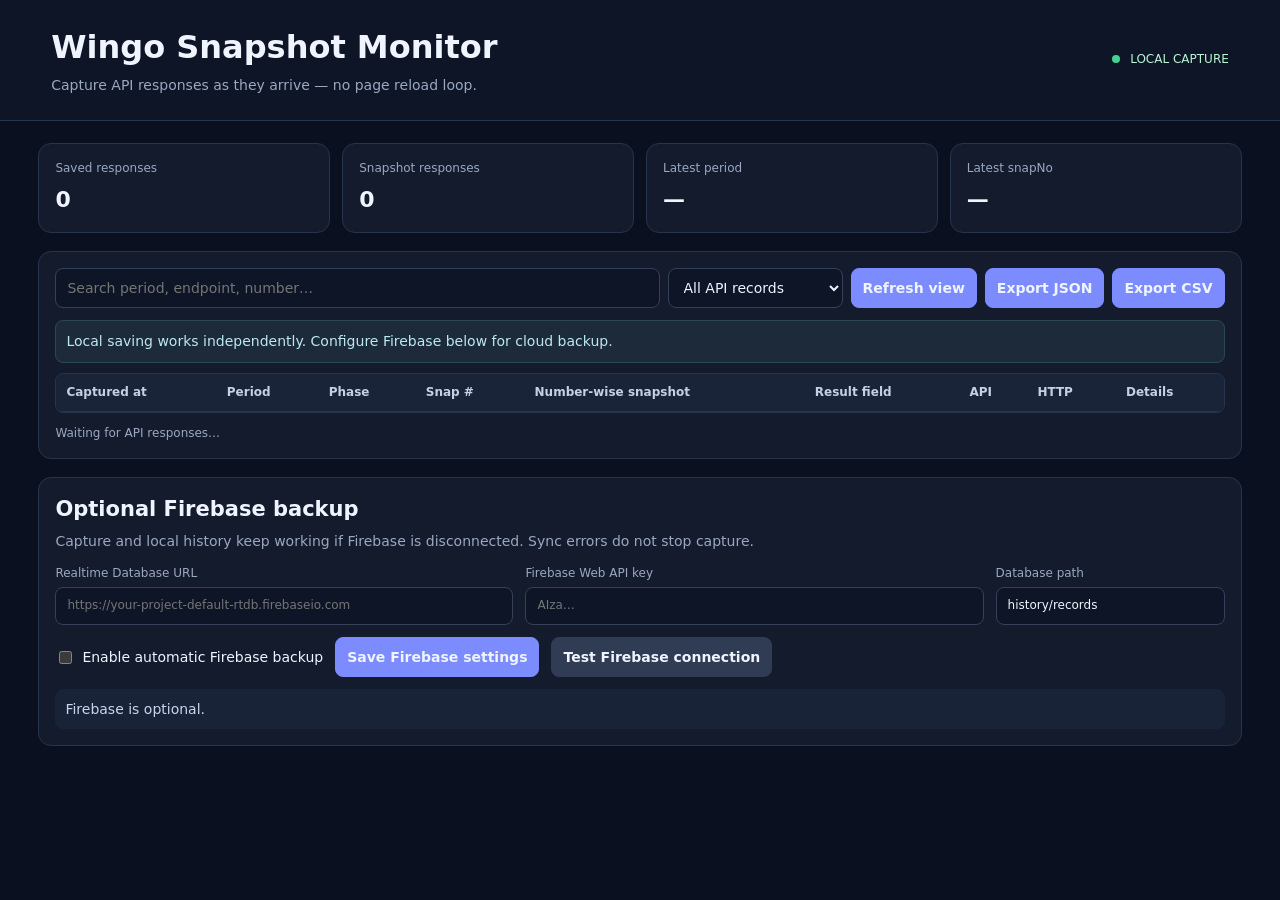
<file: index.html>
<!doctype html><html><head><meta charset="utf-8"><meta name="viewport" content="width=device-width,initial-scale=1"><title>Wingo Snapshot Monitor</title><link rel="stylesheet" href="style.css"></head><body><header><div><h1>Wingo Snapshot Monitor</h1><p>Capture API responses as they arrive — no page reload loop.</p></div><div class="live"><i></i> LOCAL CAPTURE</div></header><main><section class="metrics"><article><span>Saved responses</span><strong id="total">0</strong></article><article><span>Snapshot responses</span><strong id="snapshots">0</strong></article><article><span>Latest period</span><strong id="period">—</strong></article><article><span>Latest snapNo</span><strong id="snapno">—</strong></article></section><section class="panel"><div class="toolbar"><input id="search" placeholder="Search period, endpoint, number…"><select id="type"><option value="all">All API records</option><option value="snapshot">Snapshots only</option><option value="result-history">Result/history APIs</option></select><button id="refresh">Refresh view</button><button id="exportJson">Export JSON</button><button id="exportCsv">Export CSV</button></div><div class="note">Local saving works independently. Configure Firebase below for cloud backup.</div><div class="tablewrap"><table><thead><tr><th>Captured at</th><th>Period</th><th>Phase</th><th>Snap #</th><th>Number-wise snapshot</th><th>Result field</th><th>API</th><th>HTTP</th><th>Details</th></tr></thead><tbody id="rows"></tbody></table></div><footer id="foot">Waiting for API responses…</footer></section><section class="panel settings"><h2>Optional Firebase backup</h2><p>Capture and local history keep working if Firebase is disconnected. Sync errors do not stop capture.</p><div class="settingsgrid"><label>Realtime Database URL<input id="fbUrl" placeholder="https://your-project-default-rtdb.firebaseio.com"></label><label>Firebase Web API key<input id="fbKey" placeholder="AIza…"></label><label>Database path<input id="fbPath" value="history/records"></label></div><div class="checks"><label><input type="checkbox" id="fbEnabled"> Enable automatic Firebase backup</label><button id="saveSettings">Save Firebase settings</button><button id="testFirebase" class="secondary">Test Firebase connection</button></div><div id="fbStatus" class="status">Firebase is optional.</div></section></main><dialog id="detail"><div class="dialoghead"><h2>Captured response</h2><button id="closeDetail">Close</button></div><pre id="json"></pre></dialog><script src="app.js"></script></body></html>
</file>
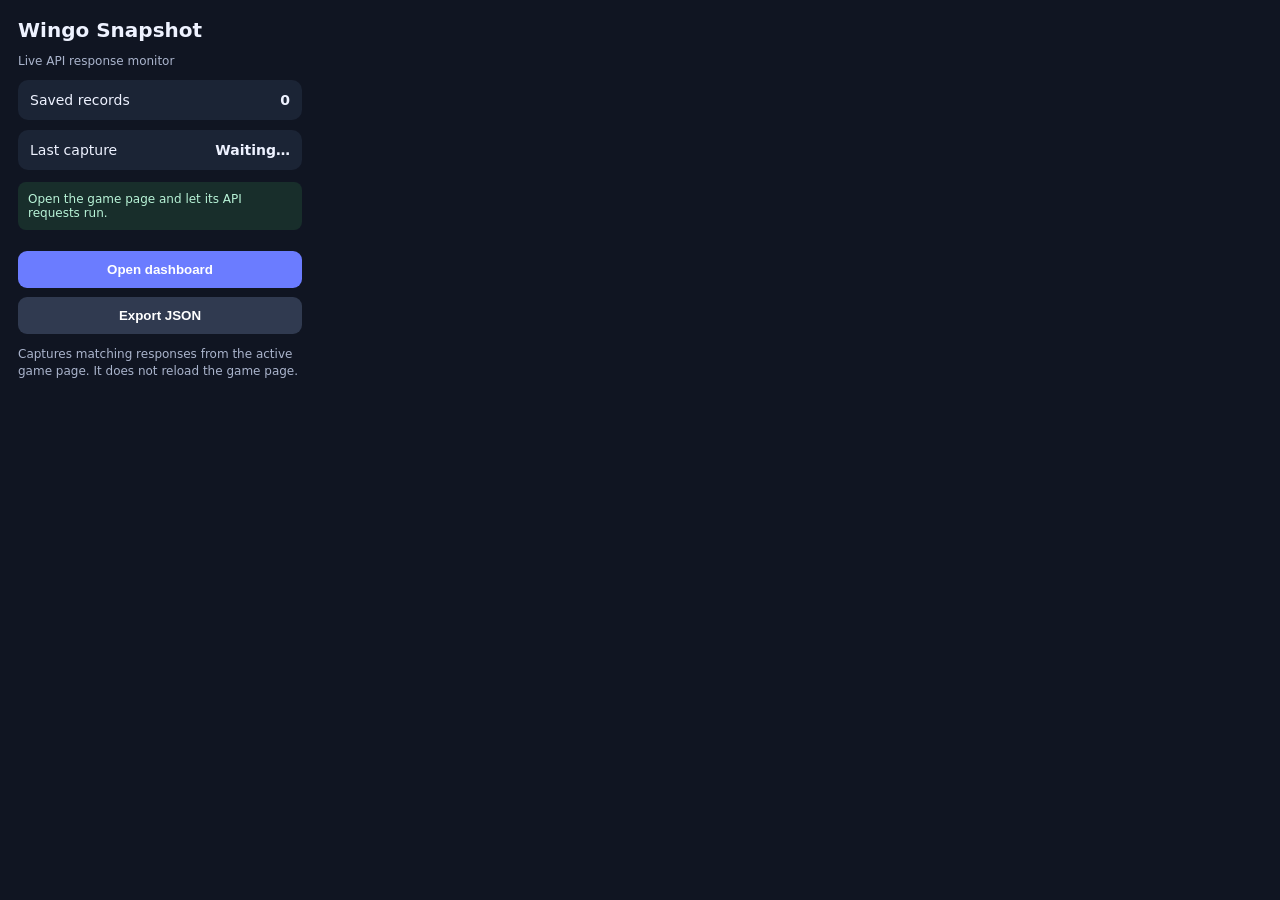
<file: popup.html>
<!doctype html><html><head><meta charset="utf-8"><meta name="viewport" content="width=device-width,initial-scale=1"><link rel="stylesheet" href="popup.css"><title>Wingo Snapshot</title></head><body><main><h1>Wingo Snapshot</h1><p class="sub">Live API response monitor</p><div class="stat"><span>Saved records</span><strong id="count">0</strong></div><div class="stat"><span>Last capture</span><strong id="last">Waiting…</strong></div><div class="status" id="status">Open the game page and let its API requests run.</div><button id="dashboard">Open dashboard</button><button class="secondary" id="export">Export JSON</button><p class="hint">Captures matching responses from the active game page. It does not reload the game page.</p></main><script src="popup.js"></script></body></html>
</file>
<file: style.css>
:root{color-scheme:dark;--bg:#0b1020;--panel:#131b2d;--line:#28344b;--muted:#9aa8c2;--text:#eff4ff;--accent:#7c8cff}*{box-sizing:border-box}body{margin:0;background:var(--bg);color:var(--text);font:14px/1.45 system-ui,Arial}header{display:flex;justify-content:space-between;align-items:center;gap:20px;padding:24px clamp(16px,4vw,52px);border-bottom:1px solid var(--line);background:#0e1526}h1{margin:0;font-size:clamp(22px,3vw,32px)}header p{margin:5px 0 0;color:var(--muted)}.live{white-space:nowrap;color:#b9f5d4;font-size:12px}.live i{display:inline-block;width:8px;height:8px;background:#42d392;border-radius:50%;margin-right:6px}main{padding:22px clamp(12px,3vw,40px);max-width:1800px;margin:auto}.metrics{display:grid;grid-template-columns:repeat(4,minmax(0,1fr));gap:12px;margin-bottom:18px}.metrics article,.panel{background:var(--panel);border:1px solid var(--line);border-radius:13px}.metrics article{padding:16px;min-width:0}.metrics span{display:block;color:var(--muted);font-size:12px}.metrics strong{display:block;font-size:22px;margin-top:7px;overflow-wrap:anywhere}.panel{padding:16px;margin-bottom:18px}.toolbar{display:flex;flex-wrap:wrap;gap:8px;margin-bottom:12px}.toolbar input{flex:1;min-width:210px}input,select,button{font:inherit;border:1px solid #35415a;border-radius:8px;background:#0e1526;color:var(--text);padding:9px 11px}button{background:var(--accent);border-color:var(--accent);font-weight:650;cursor:pointer}button.secondary{background:#303c53;border-color:#303c53}.note{background:#1c2a39;border:1px solid #2b4754;color:#bce8f3;padding:10px;border-radius:8px;margin:10px 0}.tablewrap{overflow:auto;max-height:62vh;border:1px solid var(--line);border-radius:8px}table{border-collapse:collapse;width:100%;min-width:1050px}th,td{text-align:left;padding:10px;border-bottom:1px solid var(--line);vertical-align:top}th{position:sticky;top:0;background:#1a2438;color:#c5d0e6;font-size:12px}td{font-size:12px}tbody tr:hover{background:#19243a}.numchips{display:flex;flex-wrap:wrap;gap:4px;min-width:260px}.chip{border:1px solid #394762;background:#1b2940;padding:3px 5px;border-radius:5px;white-space:nowrap}.chip b{color:#aebaff}.smallbtn{padding:5px 7px;font-size:11px}footer{padding-top:12px;color:var(--muted);font-size:12px}.settings h2{margin:0 0 6px}.settings p{color:var(--muted);margin:0 0 14px}.settingsgrid{display:grid;grid-template-columns:2fr 2fr 1fr;gap:12px}.settingsgrid label{display:flex;flex-direction:column;gap:5px;color:var(--muted);font-size:12px}.checks{display:flex;gap:12px;align-items:center;flex-wrap:wrap;margin-top:12px}.checks label{display:flex;gap:7px;align-items:center}.status{margin-top:12px;padding:10px;background:#182337;border-radius:8px;color:#c8d5ee;overflow-wrap:anywhere}dialog{width:min(1000px,94vw);max-height:85vh;background:#111a2b;color:var(--text);border:1px solid var(--line);border-radius:12px}dialog::backdrop{background:#000b}.dialoghead{display:flex;justify-content:space-between;align-items:center}pre{overflow:auto;max-height:68vh;background:#090e19;padding:14px;border-radius:8px;white-space:pre-wrap;overflow-wrap:anywhere}@media(max-width:800px){.metrics{grid-template-columns:repeat(2,minmax(0,1fr))}.settingsgrid{grid-template-columns:1fr}header{align-items:flex-start;flex-direction:column}}
</file>
<file: popup.css>
*{box-sizing:border-box}body{margin:0;width:320px;background:#101522;color:#eef2ff;font:14px system-ui,Arial}main{padding:18px}h1{font-size:20px;margin:0 0 2px}.sub,.hint{color:#aab4cc;font-size:12px}.stat{display:flex;justify-content:space-between;align-items:center;padding:12px;margin-top:10px;background:#1b2435;border-radius:10px}.stat strong{max-width:145px;overflow-wrap:anywhere;text-align:right}.status{margin:12px 0;padding:10px;background:#182e2b;color:#b8f3d7;border-radius:8px;font-size:12px}button{width:100%;border:0;border-radius:9px;padding:11px;margin-top:9px;background:#6b7cff;color:white;font-weight:700;cursor:pointer}.secondary{background:#303a50}.hint{line-height:1.45;margin-bottom:0}
</file>
